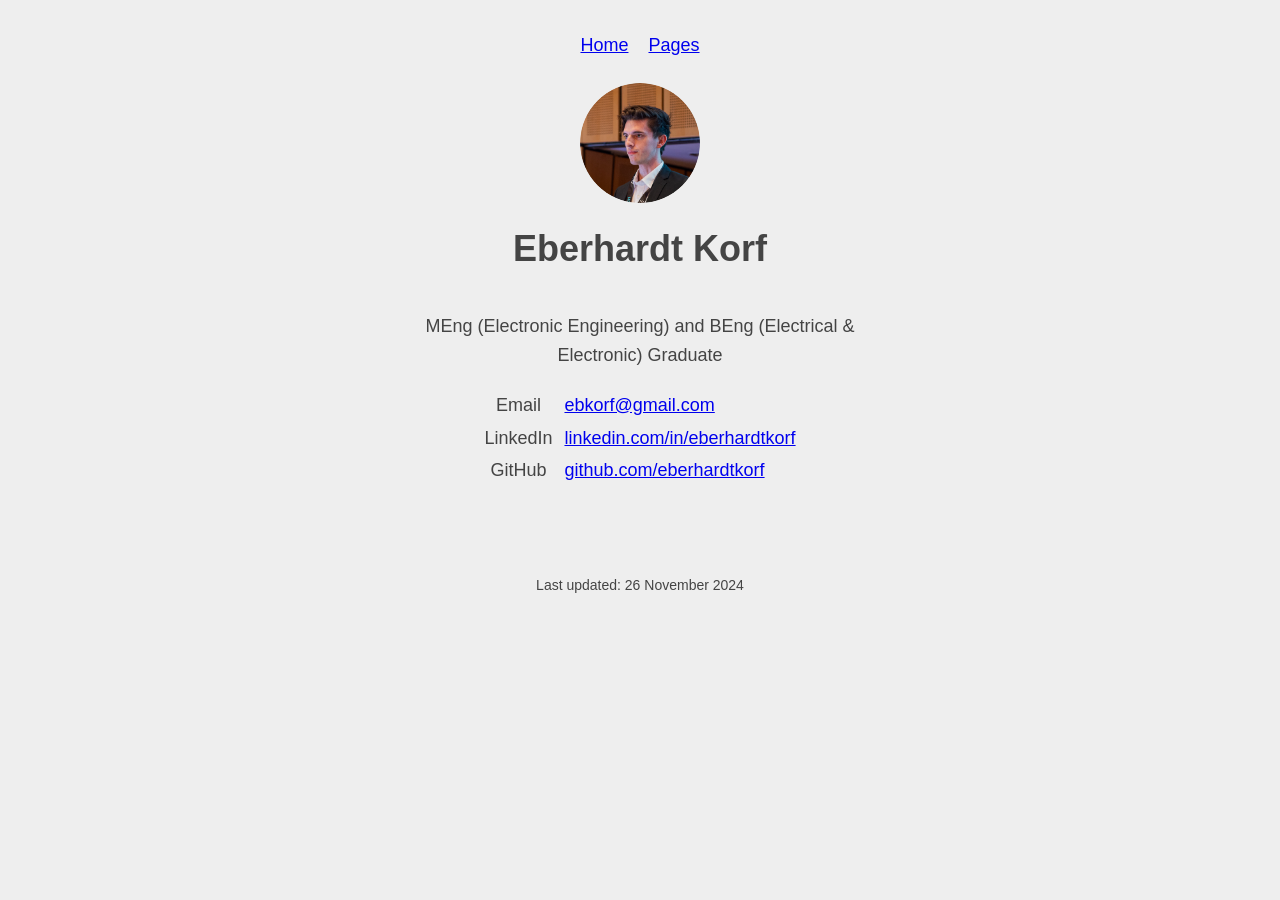
<file: index.html>
<!doctype html>
<html lang="en">

  <head>
    <meta charset="utf-8">
    <meta name="viewport" content="width=device-width, initial-scale=1">
    <link href="stylesheets/style_main.css" rel="stylesheet" type="text/css">
    <title>Eberhardt Korf</title>
  </head>

  <body>  

    <header class="page-header">

      <nav>
        <ul class="page-nav">
          <li> <a href="/"> Home </a> </li>
          <li> <a href="pages/list.html"> Pages </a> </li>
        </ul>
      </nav>

      <img class="profilepicture" src="images/profilepic.png" alt="Profile Picture" width="120" height="120">

      <h1>Eberhardt Korf</h1>

    </header>

    <main class="home">

      <p align="center">
        MEng (Electronic Engineering) and BEng (Electrical & Electronic) Graduate
      </p>

      <style type="text/css">
        .tg  {margin:0px auto;}
        .tg td{overflow:hidden;
          padding:1px 5px;word-break:normal;}
        .tg th{overflow:hidden;padding:10px 5px;word-break:normal;}
        .tg .tg-baqh{text-align:left;vertical-align:middle}
        .tg-baqd{text-align:center;vertical-align:middle}
        </style>
        <table class="tg">
        <tbody>
          <tr>
            <td class="tg-baqd">Email</td>
            <td class="tg-baqh"><a href="mailto:ebkorf@gmail.com">ebkorf@gmail.com</a></td>
          </tr>
          <tr>
            <td class="tg-baqd">LinkedIn</td>
            <td class="tg-baqh"><a href="https://www.linkedin.com/in/eberhardtkorf/" target="_blank">linkedin.com/in/eberhardtkorf</a></td>
          </tr>
          <tr>
            <td class="tg-baqd">GitHub</td>
            <td class="tg-baqh"><a href="https://github.com/eberhardtkorf" target="_blank">github.com/eberhardtkorf</a></td>
          </tr>
        </tbody>
        </table>

        <p></p>

    </main>

    <footer class="page-footer">
      <p>Last updated: 26 November 2024</p>
    </footer>

  </body>
</html>
</file>
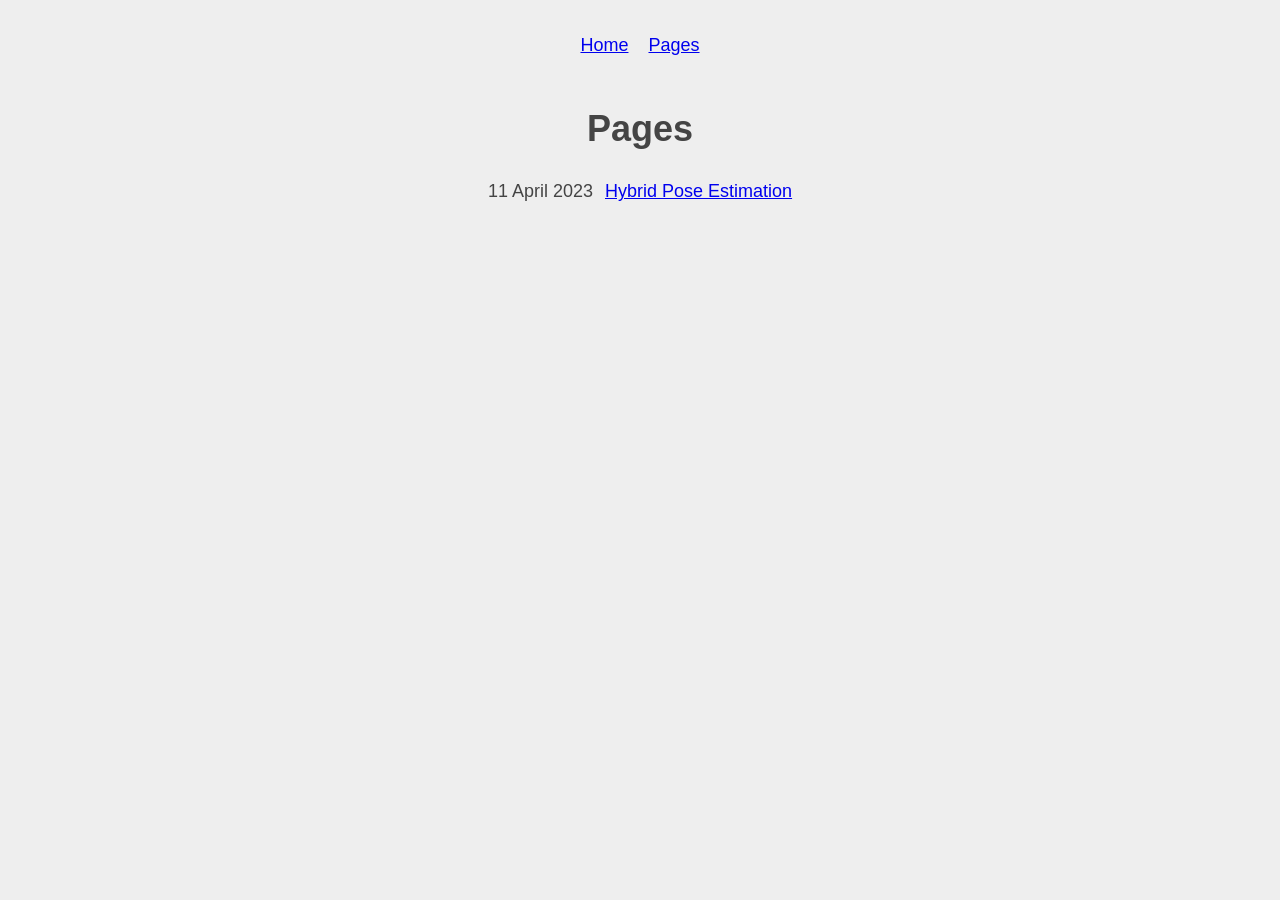
<file: pages/list.html>
<!doctype html>
<html lang="en">
  <head>
    <meta charset="utf-8">
    <meta name="viewport" content="width=device-width, initial-scale=1">
    <link href="../stylesheets/style_main.css" rel="stylesheet" type="text/css">
    <title>Eberhardt Korf - Pages</title>
  </head>
  <body>  

    <header class="page-header">

      <nav>
        <ul class="page-nav">
          <li> <a href="/"> Home </a> </li>
          <li> <a href="list.html"> Pages </a> </li>
        </ul>
      </nav>

      <h1>Pages</h1>

    </header>

    <main class="flex-container">

      <style type="text/css">
        .tg  {margin:0px auto;}
        .tg td{overflow:hidden;
          padding:1px 5px;word-break:normal;}
        .tg th{overflow:hidden;padding:10px 5px;word-break:normal;}
        .tg .tg-baqh{text-align:left;vertical-align:middle}
        .tg-baqd{text-align:center;vertical-align:middle}
        </style>
        <table class="tg">
        <tbody>
          <tr>
            <td class="tg-baqd">11 April 2023</td>
            <td class="tg-baqh"><a href="hybrid_pose_estimation/page.html"> Hybrid Pose Estimation </a></td>
          </tr>
        </tbody>
        </table>
      
    </main>

  </body>
</html>
</file>
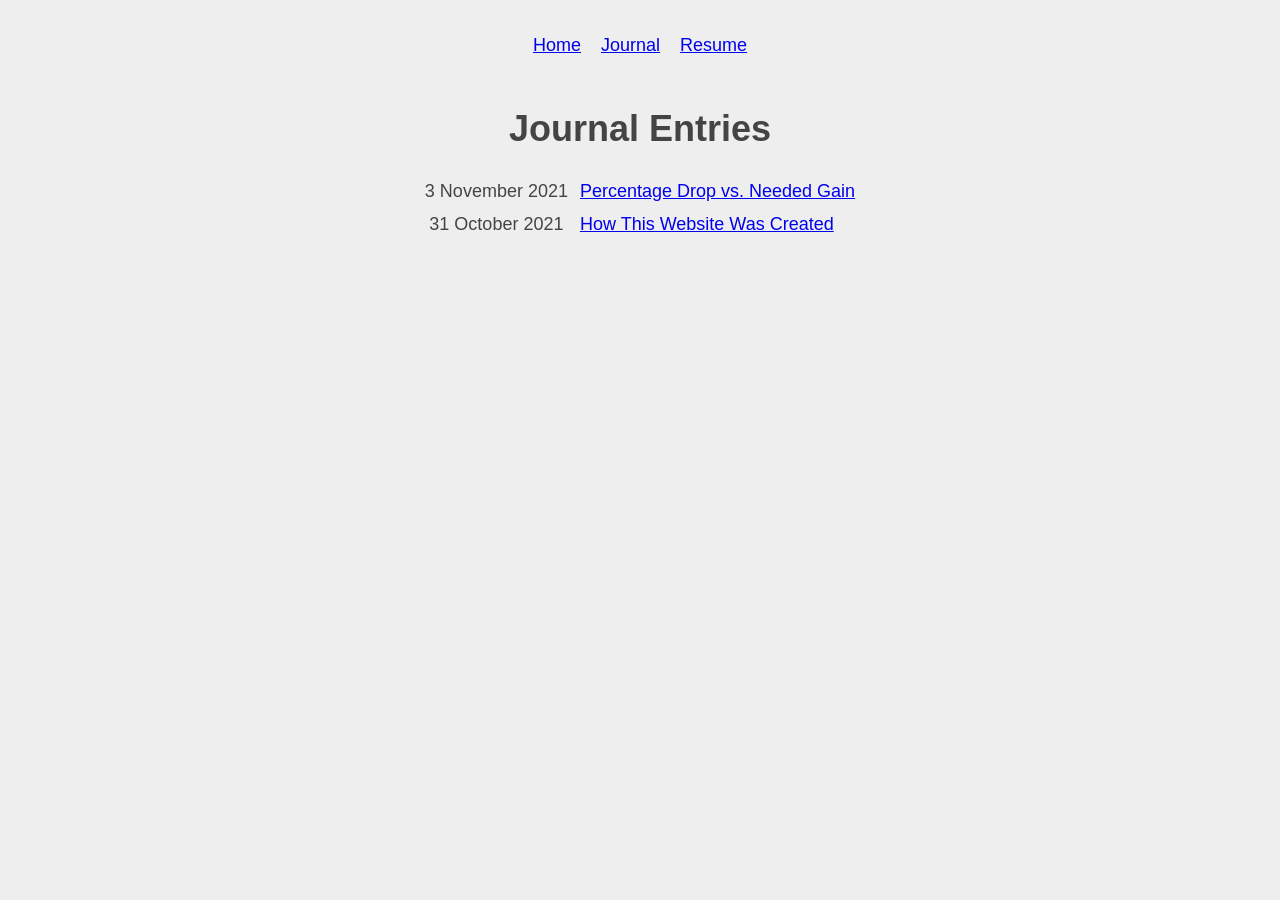
<file: pages/journal/list.html>
<!doctype html>
<html lang="en">
  <head>
    <meta charset="utf-8">
    <meta name="viewport" content="width=device-width, initial-scale=1">
    <link href="../../stylesheets/style_main.css" rel="stylesheet" type="text/css">
    <title>Eberhardt Korf - Journal Entries</title>
  </head>
  <body>  

    <header class="page-header">

      <nav>
        <ul class="page-nav">
          <li> <a href="/"> Home </a> </li>
          <li> <a href="list.html"> Journal </a> </li>
          <li> <a href="../../docs/resume.pdf" target="_blank"> Resume </a> </li>
        </ul>
      </nav>

      <h1>Journal Entries</h1>

    </header>

    <main class="flex-container">

      <style type="text/css">
        .tg  {margin:0px auto;}
        .tg td{overflow:hidden;
          padding:1px 5px;word-break:normal;}
        .tg th{overflow:hidden;padding:10px 5px;word-break:normal;}
        .tg .tg-baqh{text-align:left;vertical-align:middle}
        .tg-baqd{text-align:center;vertical-align:middle}
        </style>
        <table class="tg">
        <tbody>
          <tr>
            <td class="tg-baqd">3 November 2021</td>
            <td class="tg-baqh"><a href="entries/percentage_loss_gain.html"> Percentage Drop vs. Needed Gain </a></td>
          </tr>
          <tr>
            <td class="tg-baqd">31 October 2021</td>
            <td class="tg-baqh"><a href="entries/how_website_made.html"> How This Website Was Created </a></td>
          </tr>
        </tbody>
        </table>
      
    </main>

  </body>
</html>
</file>
<file: stylesheets/style_main.css>
html {
    font-family: sans-serif;
}

main {
    margin-bottom: 50px;
}

body {
    background-color: #EEEEEE;
    line-height: 1.6;
    font-size: 18px;
    color: #444;
}

h1, h2, h3 {
    line-height: 1.2
}

.profilepicture {
    border-radius: 50%;
}

.page-header {
    display: flex;
    justify-content: center;
    align-items: center;
    flex-direction: column;
    font-size: 18px;
}
   
.page-footer {
    display: flex;
    justify-content: center;
    align-items: center;
    flex-direction: column;
    font-size: 14px;
}

.page-header > p, .page-footer > p {
    margin: 0;
    text-align: center;
}

/* Navigation. */
nav ul {
display: flex;
justify-content: space-between;
list-style-type: none;
padding: 5px;
}

nav ul li {
margin-left: 10px;
margin-right: 10px;
}

.flex-container {
display: flex;
align-items: center;
flex-direction: column;
}



.journal-list > li > time {
margin-right: 25px;
}

.journal-list, .contact {
list-style-type: none;
padding: 0px;
}

.quote-list > li {
margin-top: 15px;
margin-bottom: 15px;
}



.page-nav {
display: flex;
justify-content: center;
}

.home {
display: flex;
flex-direction: column;
justify-content: center;
}


@media only screen and (min-width: 992px) {
body {
    text-size-adjust: 100%;
    -webkit-text-size-adjust: 100%;
    -moz-text-size-adjust: 100%;
    margin-left: auto;
    margin-right: auto;
    width: 50%;
}

.home {
    width: 75%;
    margin-left: auto;
    margin-right: auto;
}

.page-header, .page-footer {
    width: 50%;
    margin-left: auto;
    margin-right: auto;
}
}

@media only screen and (max-width: 991px)
{
body {
    -webkit-text-size-adjust: 100%;
}

main {
    margin: 0px;
    width: 100%;
}

}
</file>
